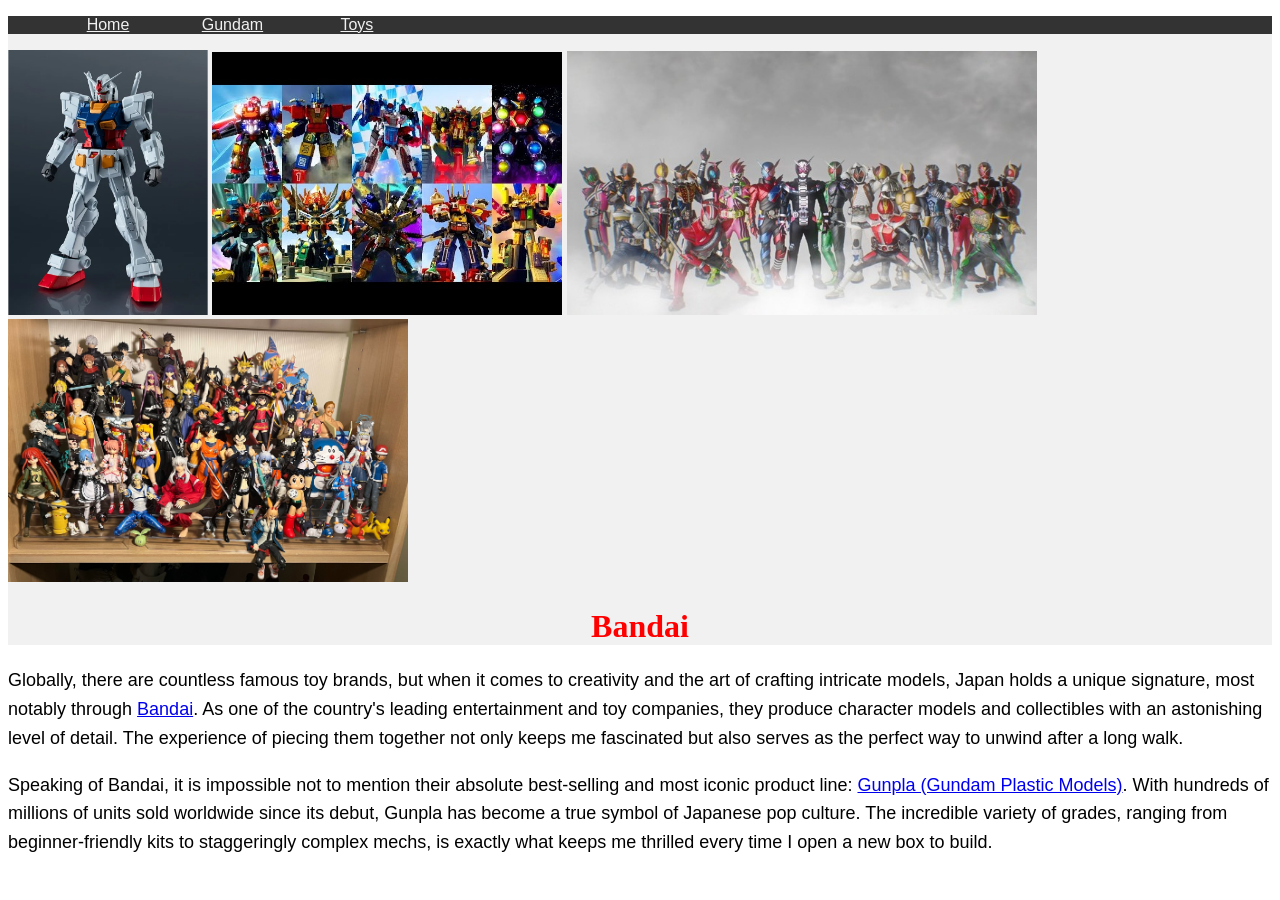
<file: index.html>
<!DOCTYPE html>
<html lang="en">

<head>
  <meta charset="utf-8">
  <meta name="viewport" content="width=device-width">
  <title>Springtime In Michigan</title>
  <!-- You will need to link to the CSS file -->
  <link rel="stylesheet" href="css/style.css">
</head>

<body>
  <header>
    <nav>
      <ul>
        <li><a href="index.html">Home</a></li>
        <li><a href="Gundam.html">Gundam</a></li>
        <li><a href="Toys.html">Toys</a></li>
      </ul>
    </nav>
    <img src="images/Gunpla.png" width="200" alt="Gundam Universe RX-78-2">
    <img src="images/supersentai.jpg" width="350" alt="Super Sentai">
    <img src="images/kamen_rider.jpg" width="470" alt="Kamen rider">
    <img src="images/figure.jpg" width="400" alt="Anime figure">
    <h1>Bandai</h1>
  </header>
  <main>
    <p>Globally, there are countless famous toy brands, but when it comes to creativity and the art of crafting intricate models, 
      Japan holds a unique signature, most notably through <a href="https://www.bandai.com/">Bandai</a>. 
      As one of the country's leading entertainment and toy companies, they produce character models and collectibles 
      with an astonishing level of detail. The experience of piecing them together not only keeps me fascinated but 
      also serves as the perfect way to unwind after a long walk.</p> 

    <p>Speaking of Bandai, it is impossible not to mention their absolute best-selling and most iconic product
      line: <a href="https://global.bandai-hobby.net/en-others/schedule/">Gunpla (Gundam Plastic Models)</a>. With hundreds of millions
      of units sold worldwide since its debut, Gunpla has become a true symbol of Japanese pop culture. The incredible
      variety of grades, ranging from beginner-friendly kits to staggeringly complex mechs, is exactly what keeps me thrilled every 
      time I open a new box to build.</p>

  </main>
  <footer>
  </footer>

</body>

</html>
</file>
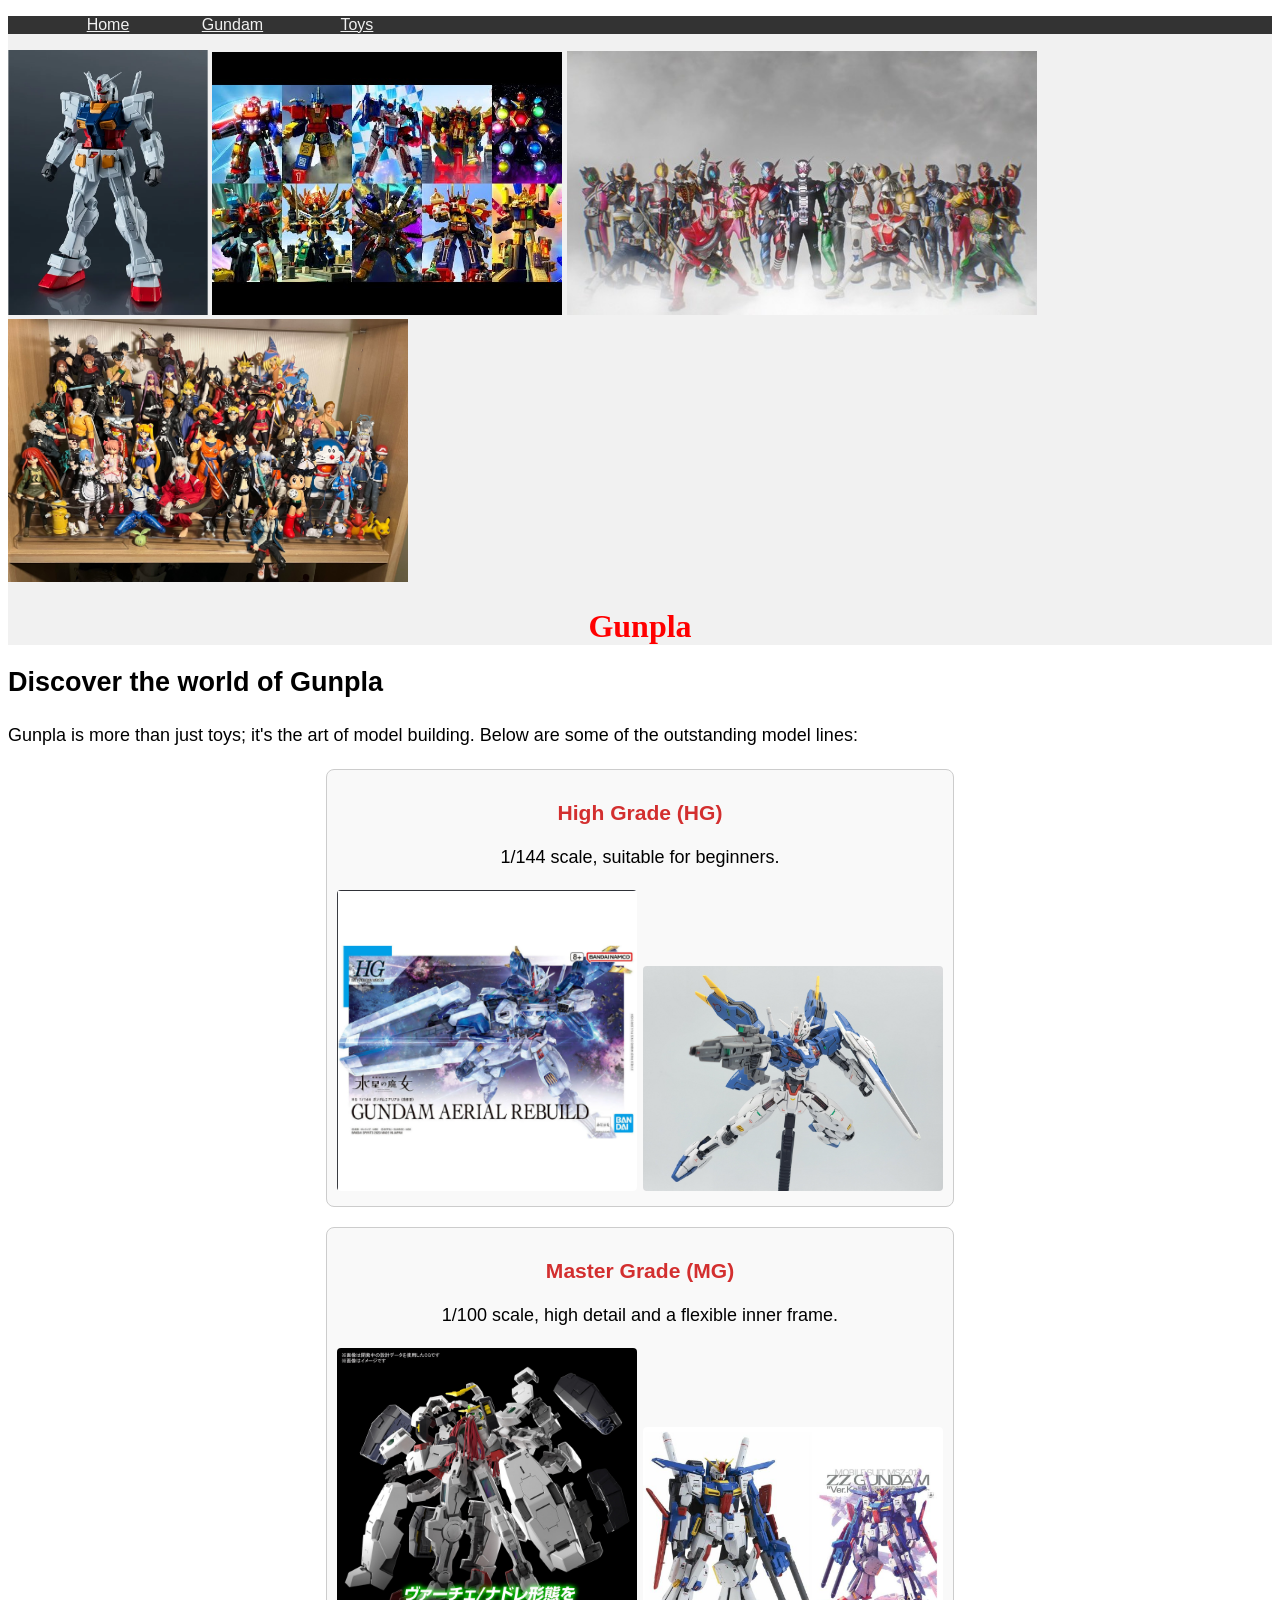
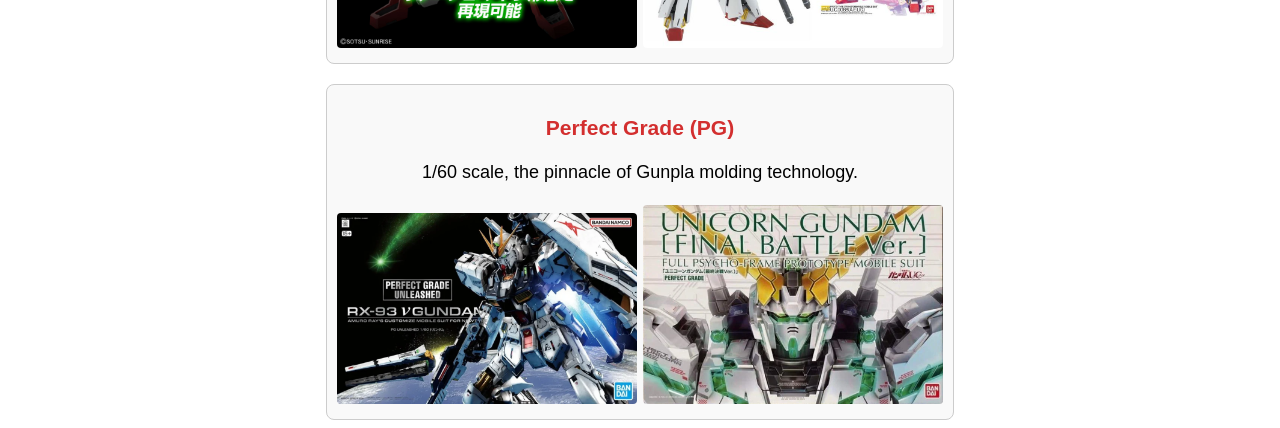
<file: Gundam.html>
<!DOCTYPE html>
<html lang="en">

<head>
  <meta charset="utf-8">
  <meta name="viewport" content="width=device-width">
  <title>Neighborhood Walk</title>
  <!-- You will need to link to the CSS file -->
  <link rel="stylesheet" href="css/style.css">
</head>

<body>
  <header>
    <nav>
      <ul>
        <li><a href="index.html">Home</a></li>
        <li><a href="Gundam.html">Gundam</a></li>
        <li><a href="Toys.html">Toys</a></li>
      </ul>
    </nav>
    <img src="images/Gunpla.png" width="200" alt="Gundam Universe RX-78-2">
    <img src="images/supersentai.jpg" width="350" alt="Super Sentai">
    <img src="images/kamen_rider.jpg" width="470" alt="Kamen rider">
    <img src="images/figure.jpg" width="400" alt="Anime figure">
    <h1>Gunpla</h1>
  </header>
<main>
    <h2>Discover the world of Gunpla</h2>
    <p>Gunpla is more than just toys; it's the art of model building. Below are some of the outstanding model lines:</p>

    <div class="gallery">
      <div class="item">
        <h3>High Grade (HG)</h3>
        <p>1/144 scale, suitable for beginners.</p>
        <img src="images/box.png" alt="Box High Grade Gundam" width="300">
        <img src="images/Aerial.jpg" alt="HG Gundam Aerial Rebuild" width="300">
      </div>
      
      <div class="item">
        <h3>Master Grade (MG)</h3>
        <p>1/100 scale, high detail and a flexible inner frame.</p>
        <img src="images/MG.jpg" alt="Master Grade Gundam" width="300">
        <img src="images/zzGundam.png" alt="MG ZZ Ver Ka Bandai 1/100 Master Grade" width="300">
      </div>

      <div class="item">
        <h3>Perfect Grade (PG)</h3>
        <p>1/60 scale, the pinnacle of Gunpla molding technology.</p>
        <img src="images/PG.png" alt="Perfect Grade Gundam" width="300">
        <img src="images/UnicornGundam.png" alt="PG 1/60 RX-0 Unicorn Gundam - Final Battle Ver" width="300">
      </div>
    </div>
  </main>
  <footer>
  </footer>

</body>

</html>
</file>
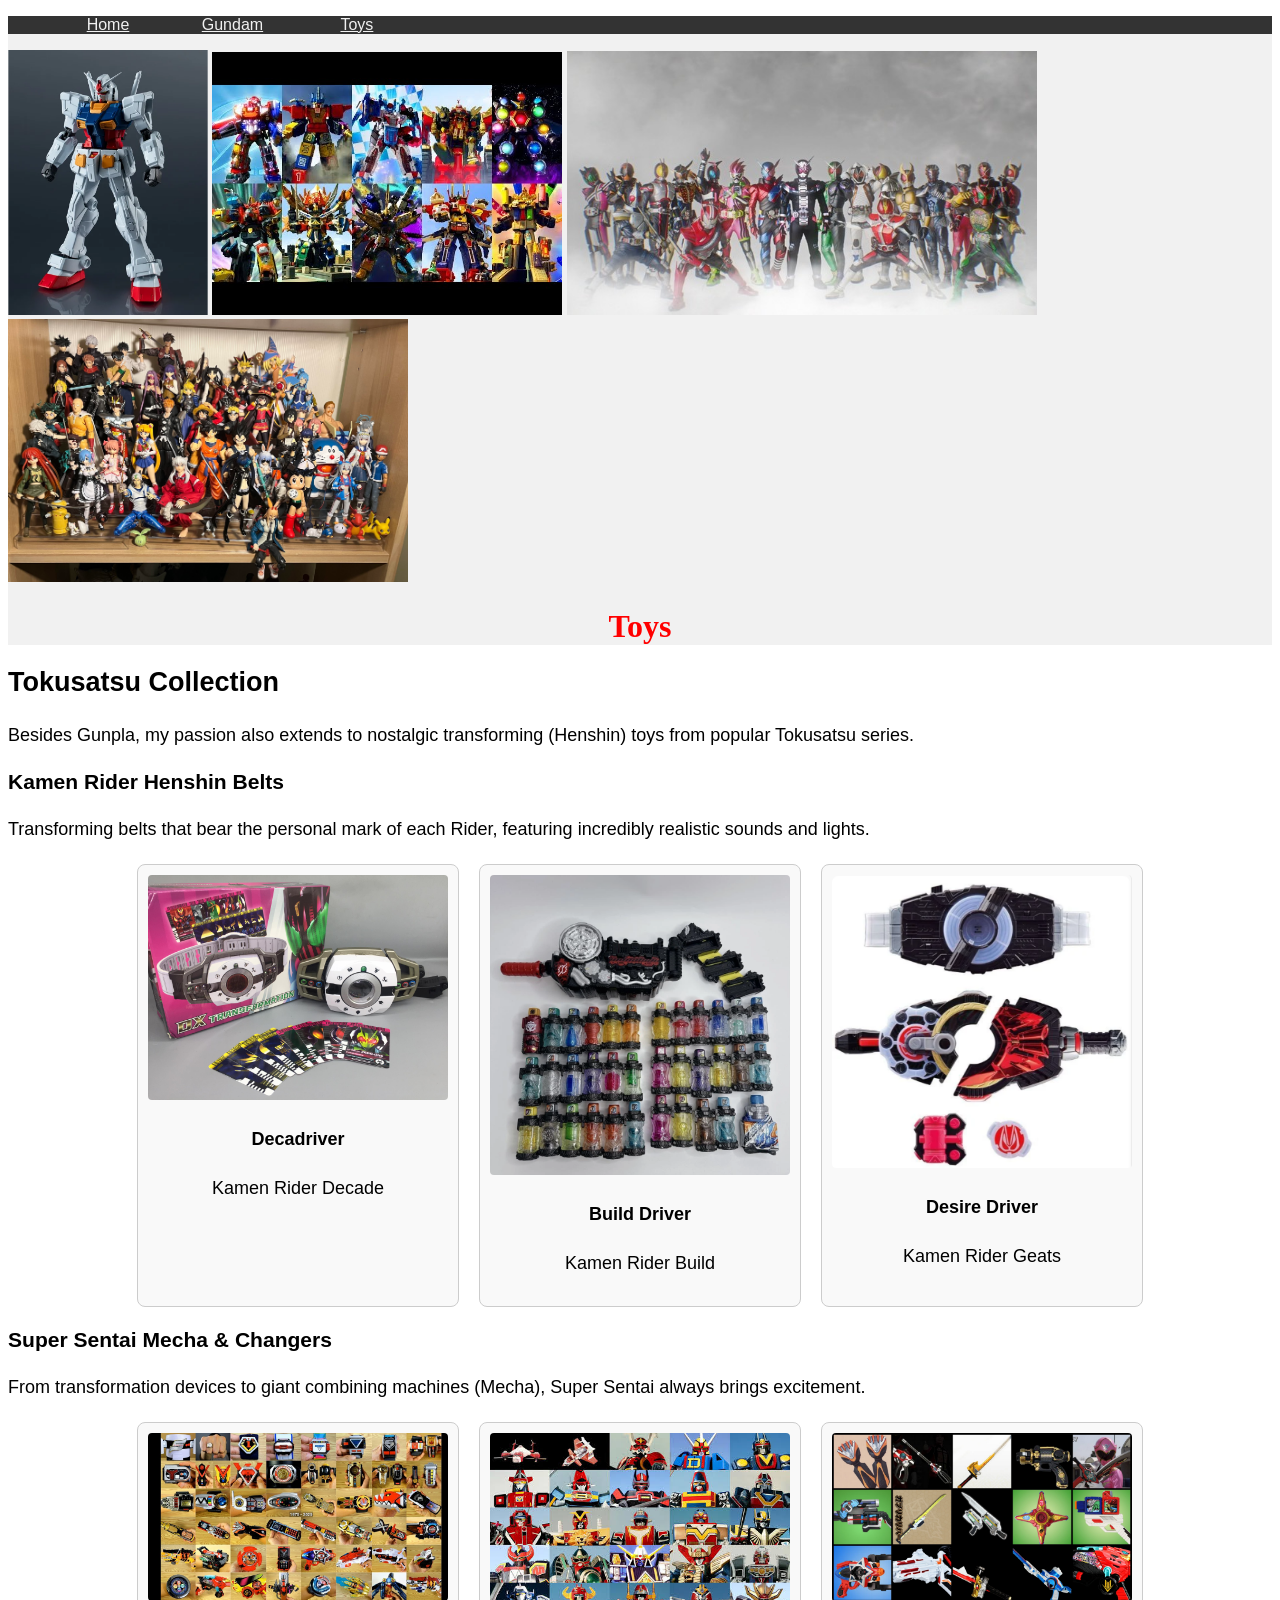
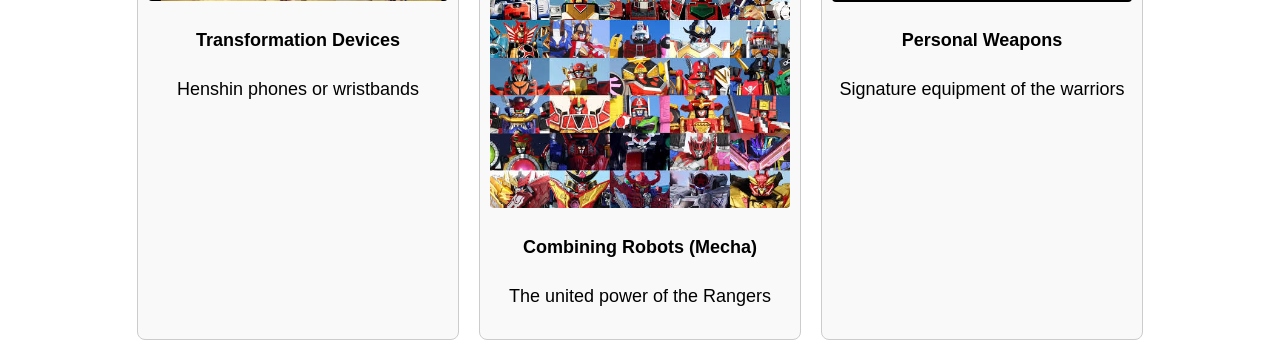
<file: Toys.html>
<!DOCTYPE html>
<html lang="en">

<head>
  <meta charset="utf-8">
  <meta name="viewport" content="width=device-width">
  <title>Neighborhood Walk</title>
  <!-- You will need to link to the CSS file -->
  <link rel="stylesheet" href="css/style.css">
</head>

<body>
  <header>
    <nav>
      <ul>
        <li><a href="index.html">Home</a></li>
        <li><a href="Gundam.html">Gundam</a></li>
        <li><a href="Toys.html">Toys</a></li>
      </ul>
    </nav>
    <img src="images/Gunpla.png" width="200" alt="Gundam Universe RX-78-2">
    <img src="images/supersentai.jpg" width="350" alt="Super Sentai">
    <img src="images/kamen_rider.jpg" width="470" alt="Kamen rider">
    <img src="images/figure.jpg" width="400" alt="Anime figure">
    <h1>Toys</h1>

  </header>
  <main>
    <h2>Tokusatsu Collection</h2>
    <p>Besides Gunpla, my passion also extends to nostalgic transforming (Henshin) toys from popular Tokusatsu series.</p>
    <section class="toy-section">
      <h3 class="section-title kamen-rider-title">Kamen Rider Henshin Belts</h3>
      <p>Transforming belts that bear the personal mark of each Rider, featuring incredibly realistic sounds and lights.</p>
      
      <div class="gallery">
        <div class="item">
          <img src="images/deacde.jpg" alt="Decadriver" width="300">
          <h4>Decadriver</h4>
          <p>Kamen Rider Decade</p>
        </div>
        <div class="item">
          <img src="images/Bulid.png" alt="Build Driver" width="300">
          <h4>Build Driver</h4>
          <p>Kamen Rider Build</p>
        </div>
        <div class="item">
          <img src="images/Geasst.png" alt="Desire Driver" width="300">
          <h4>Desire Driver</h4>
          <p>Kamen Rider Geats</p>
        </div>
      </div>
    </section>
    <section class="toy-section">
      <h3 class="section-title super-sentai-title">Super Sentai Mecha & Changers</h3>
      <p>From transformation devices to giant combining machines (Mecha), Super Sentai always brings excitement.</p>
      
      <div class="gallery">
        <div class="item">
          <img src="images/changer.jpg" alt="Sentai Changer" width="300">
          <h4>Transformation Devices</h4>
          <p>Henshin phones or wristbands</p>
        </div>
        <div class="item">
          <img src="images/mecha.jpg" alt="Sentai Mecha Robot" width="300">
          <h4>Combining Robots (Mecha)</h4>
          <p>The united power of the Rangers</p>
        </div>
        <div class="item">
          <img src="images/weapon.jpg" alt="Sentai Weapon" width="300">
          <h4>Personal Weapons</h4>
          <p>Signature equipment of the warriors</p>
        </div>
      </div>
    </section>
  </main>
  <footer>
  </footer>

</body>

</html>
</file>
<file: css/style.css>
body {
    font-family: Arial, Helvetica, sans-serif;
    font-size: 16px;
}
header {
    background-color: #f1f1f1; 
}

nav {
    background-color: #333333;
}
main {
    background-color: #ffffff;
    font-size: 18px;
}
footer {
    background-color: #e0e0e0;
}
li {
    display: inline-block; 
    width: 120px;
    text-align: center;
}
h1 {
    text-align: center;
    font-family: 'Times New Roman', Times, serif;
    color: red;
}
p {
    line-height: 1.6;
}
nav a {
    
    color: #f1f1f1;
    
}
/* Styling cho phần gallery trong trang Gundam */
.gallery {
  display: flex;
  flex-wrap: wrap; /* Cho phép các phần tử tự động xuống dòng nếu không đủ chỗ */
  gap: 20px;       /* Khoảng cách giữa các ảnh */
  justify-content: center; /* Căn giữa bộ sưu tập */
  margin-top: 20px;
}

.item {
  border: 1px solid #ccc;
  padding: 10px;
  text-align: center;
  background-color: #f9f9f9;
  border-radius: 8px; /* Bo góc nhẹ cho khung */
}

.item img {
  border-radius: 4px; /* Bo góc cho ảnh */
}

.item h3 {
  color: #d32f2f; /* Màu đỏ nổi bật cho tiêu đề */
  margin-bottom: 5px;
}
</file>
